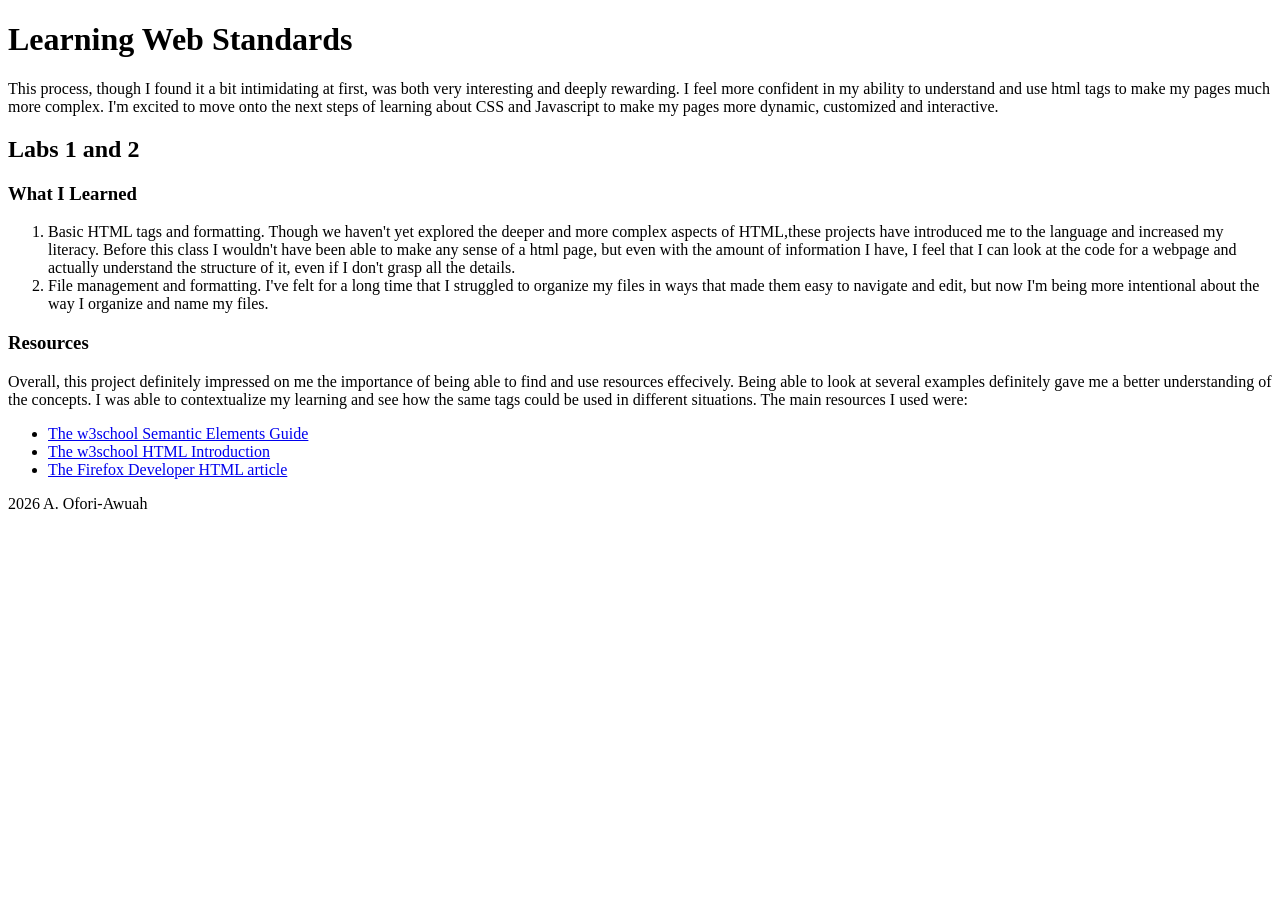
<file: lab02/index.html>
<!DOCTYPE html>

<html lang="en">

<head>
    <meta charset="UTF-8">

    <title>Learning Web Standards</title>

</head>
<body>
    <header>

    <h1>Learning Web Standards</h1>
    <p> This process, though I found it a bit intimidating at first, was both very
        interesting and deeply rewarding. I feel more confident in my ability to understand and
        use html tags to make my pages much more complex. I'm excited to move onto the next steps
        of learning about CSS and Javascript to make my pages more dynamic, customized and interactive.
    </p>
    
    </header>

    <main>
        
    <h2>Labs 1 and 2</h2>

    <h3> What I Learned</h3>

    <ol>
        <li> Basic HTML tags and formatting. Though we haven't yet explored the deeper and more complex 
        aspects of HTML,these projects have introduced me to the language and 
        increased my literacy. Before this class I wouldn't have been able to make any sense of a html page, but even with
        the amount of information I have, I feel that I can look at the code for a webpage and actually understand the structure of it, 
        even if I don't grasp all the details. </li>
        <li>File management and formatting. I've felt for a long time that I struggled to organize my files
            in ways that made them easy to navigate and edit, but now I'm being more intentional about the way I organize and name my files.
        </li>
        
       
    </ol>
    
   
    
      <article>
    
        <h3> Resources</h3>
        Overall, this project definitely impressed on me the importance of being able to find and use resources effecively. Being able to look at
        several examples definitely gave me a better understanding of the concepts. I was able to contextualize my learning and see how the same tags could be used in different situations.  The main resources I used were: 

    <ul>
        <li> <a href= "https://www.w3schools.com/html/html5_semantic_elements.asp" >The w3school Semantic Elements Guide</a> </li>
        <li> <a href= "https://www.w3schools.com/html/html_intro.asp" >The w3school HTML Introduction</a></li>
        <li> <a href= "https://developer.mozilla.org/en-US/docs/Learn_web_development/Getting_started/Your_first_website/Creating_the_content" >The Firefox Developer HTML article</a></li>
     </ul>   

      
       </article>
    
    </main>


  
    <footer>
        <p> 2026 A. Ofori-Awuah
          
        </p>
    </footer>
    
</body>

</html>
</file>
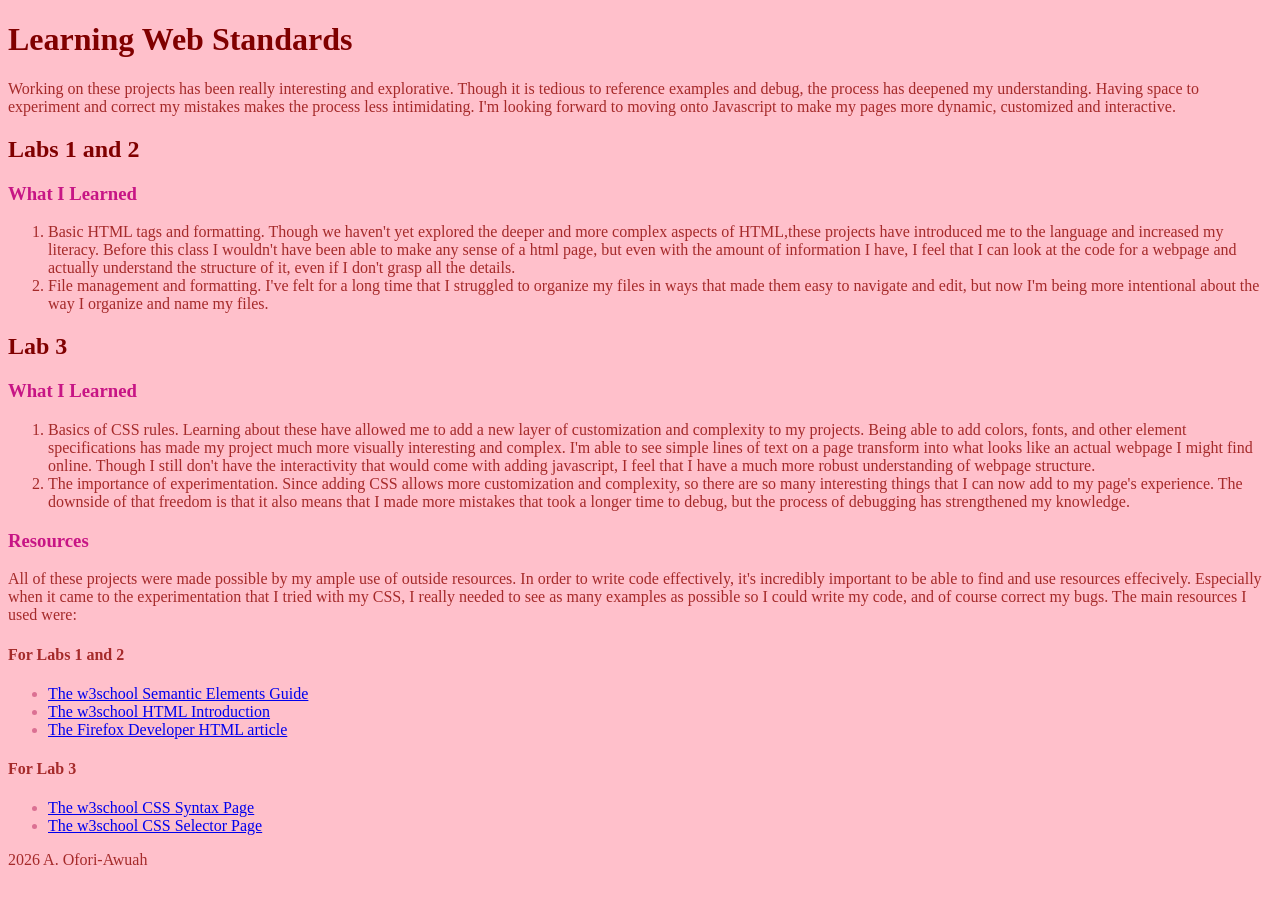
<file: lab03/index.html>
<!DOCTYPE html>

<html lang="en">

<head>
    <meta charset="UTF-8">

    <title>Learning Web Standards</title>

    <link rel="stylesheet" href="styles.css" />

</head>
<body>
    <header>

    <h1 id="Main-Heading">Learning Web Standards</h1>
    <p class="Paragraph"> Working on these projects has been really interesting and explorative. Though it is tedious to reference examples and debug, the process has deepened my 
        understanding. Having space to experiment and correct my mistakes makes the process less intimidating. I'm looking forward to moving onto
        Javascript to make my pages more dynamic, customized and interactive.
    </p>
    
    </header>

    <main>
        
    <h2 class="Heading-Two">Labs 1 and 2</h2>

    <h3 class=" Heading-Three"> What I Learned</h3>

    <ol>
        <li> Basic HTML tags and formatting. Though we haven't yet explored the deeper and more complex 
        aspects of HTML,these projects have introduced me to the language and 
        increased my literacy. Before this class I wouldn't have been able to make any sense of a html page, but even with
        the amount of information I have, I feel that I can look at the code for a webpage and actually understand the structure of it, 
        even if I don't grasp all the details. </li>
        <li>File management and formatting. I've felt for a long time that I struggled to organize my files
            in ways that made them easy to navigate and edit, but now I'm being more intentional about the way I organize and name my files.
        </li>
        
       
    </ol>

    <h2 class="Heading-Two"> Lab 3</h2>
    <h3 class=" Heading-Three"> What I Learned</h3>

    <ol>
        <li> Basics of CSS rules. Learning about these have allowed me to add a new layer of
            customization and complexity to my projects. Being able to add colors, fonts, and other element specifications
            has made my project much more visually interesting and complex. I'm able to see simple lines of text on a page transform
            into what looks like an actual webpage I might find online. Though I still don't have the interactivity that
            would come with adding javascript, I feel that I have a much more robust understanding of webpage structure.
        </li>
        <li> The importance of experimentation. Since adding CSS allows more customization and complexity, so there are so many interesting things that I can now add 
            to my page's experience. The downside of that freedom is that it also means that I made more mistakes that took a longer time to debug, but the process of 
            debugging has strengthened my knowledge. 
        </li>
    </ol>
    
   
    
      <article>
    
        <h3 class="Heading-Three"> Resources</h3>
        All of these projects were made possible by my ample use of outside resources. In order to write code effectively, it's incredibly important to be able to find and use resources effecively. Especially when it came to the experimentation
        that I tried with my CSS, I really needed to see as many examples as possible so I could write my code, and of course correct my bugs. The main resources I used were: 

        <h4> For Labs 1 and 2</h4>

    <ul>
        <li class="Link"> <a href= "https://www.w3schools.com/html/html5_semantic_elements.asp" >The w3school Semantic Elements Guide</a> </li>
        <li class="Link"> <a href= "https://www.w3schools.com/html/html_intro.asp" >The w3school HTML Introduction</a></li>
        <li class="Link"> <a href= "https://developer.mozilla.org/en-US/docs/Learn_web_development/Getting_started/Your_first_website/Creating_the_content" >The Firefox Developer HTML article</a></li>
     </ul> 
         <h4> For Lab 3</h4> 
    <ul>
        <li class="Link"> <a href= "https://www.w3schools.com/html/html_css.asp" >The w3school CSS Syntax Page</a> </li>
        <li class="Link"> <a href= "https://www.w3schools.com/css/css_selectors.asp" >The w3school CSS Selector Page</a></li>
    </ul>

      
       </article>
    
    </main>


  
    <footer>
        <p> 2026 A. Ofori-Awuah
          
        </p>
    </footer>
    
</body>

</html>
</file>
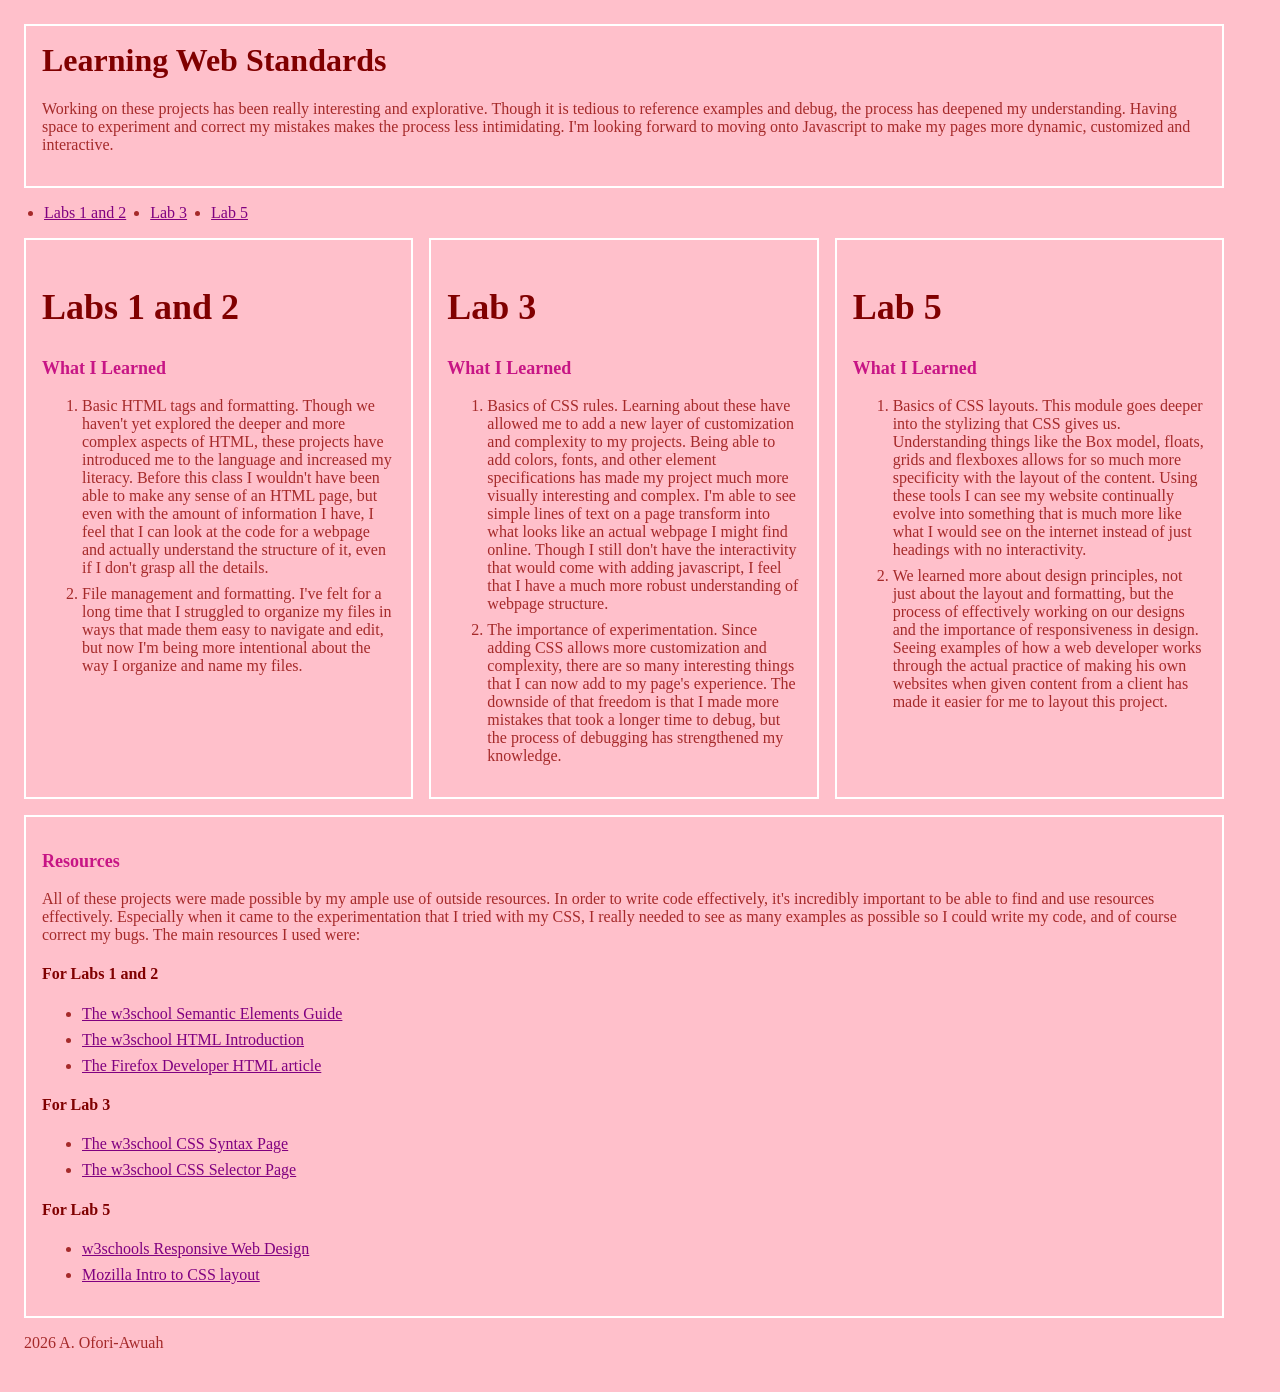
<file: lab06/index.html>
<!DOCTYPE html>
<html lang="en">
<head>
    <meta charset="UTF-8">
    <meta name="viewport" content="width=device-width, initial-scale=1.0">
    <title>Learning Web Standards</title>
    <link rel="stylesheet" href="styles.css">
</head>
<body>
    <header>
        
        <div class="intro-card">
            <h1 id="Main-Heading">Learning Web Standards</h1>
            <p>
                Working on these projects has been really interesting and explorative.
                Though it is tedious to reference examples and debug, the process has deepened my
                understanding. Having space to experiment and correct my mistakes makes the process
                less intimidating. I'm looking forward to moving onto Javascript to make my pages
                more dynamic, customized and interactive.
            </p>
        </div>

        
        <nav class="navbar">
            <ul>
                <li><a href="#Lab1">Labs 1 and 2</a></li>
                <li><a href="#Lab3">Lab 3</a></li>
                <li><a href="#Lab5">Lab 5</a></li>
            </ul>
        </nav>
    </header>

    
    <main>
        <section class="content-card" id="Lab1">
            <h2>Labs 1 and 2</h2>
            <h3>What I Learned</h3>
            <ol>
                <li>
                    Basic HTML tags and formatting. Though we haven't yet explored the deeper and
                    more complex aspects of HTML, these projects have introduced me to the language
                    and increased my literacy. Before this class I wouldn't have been able to make
                    any sense of an HTML page, but even with the amount of information I have, I feel
                    that I can look at the code for a webpage and actually understand the structure
                    of it, even if I don't grasp all the details.
                </li>
                <li>
                    File management and formatting. I've felt for a long time that I struggled to
                    organize my files in ways that made them easy to navigate and edit, but now I'm
                    being more intentional about the way I organize and name my files.
                </li>
            </ol>
        </section>

        <section class="content-card" id="Lab3">
            <h2>Lab 3</h2>
            <h3>What I Learned</h3>
            <ol>
                <li>
                    Basics of CSS rules. Learning about these have allowed me to add a new layer of
                    customization and complexity to my projects. Being able to add colors, fonts,
                    and other element specifications has made my project much more visually
                    interesting and complex. I'm able to see simple lines of text on a page transform
                    into what looks like an actual webpage I might find online. Though I still don't
                    have the interactivity that would come with adding javascript, I feel that I have
                    a much more robust understanding of webpage structure.
                </li>
                <li>
                    The importance of experimentation. Since adding CSS allows more customization
                    and complexity, there are so many interesting things that I can now add to my
                    page's experience. The downside of that freedom is that I made more mistakes
                    that took a longer time to debug, but the process of debugging has strengthened
                    my knowledge.
                </li>
            </ol>
        </section>

        <section class="content-card" id="Lab5">
            <h2>Lab 5</h2>
            <h3>What I Learned</h3>
            <ol>
                <li>
                    Basics of CSS layouts. This module goes deeper into the stylizing that CSS gives
                    us. Understanding things like the Box model, floats, grids and flexboxes allows
                    for so much more specificity with the layout of the content. Using these tools I
                    can see my website continually evolve into something that is much more like what
                    I would see on the internet instead of just headings with no interactivity.
                </li>
                <li>
                    We learned more about design principles, not just about the layout and
                    formatting, but the process of effectively working on our designs and the
                    importance of responsiveness in design. Seeing examples of how a web developer
                    works through the actual practice of making his own websites when given content
                    from a client has made it easier for me to layout this project.
                </li>
            </ol>
        </section>

        
        <article class="content-card resources-card">
            <h3>Resources</h3>
            <p>
                All of these projects were made possible by my ample use of outside resources.
                In order to write code effectively, it's incredibly important to be able to find
                and use resources effectively. Especially when it came to the experimentation
                that I tried with my CSS, I really needed to see as many examples as possible so
                I could write my code, and of course correct my bugs. The main resources I used were:
            </p>

            <h4>For Labs 1 and 2</h4>
            <ul>
                <li><a href="https://www.w3schools.com/html/html5_semantic_elements.asp">The w3school Semantic Elements Guide</a></li>
                <li><a href="https://www.w3schools.com/html/html_intro.asp">The w3school HTML Introduction</a></li>
                <li><a href="https://developer.mozilla.org/en-US/docs/Learn_web_development/Getting_started/Your_first_website/Creating_the_content">The Firefox Developer HTML article</a></li>
            </ul>

            <h4>For Lab 3</h4>
            <ul>
                <li><a href="https://www.w3schools.com/html/html_css.asp">The w3school CSS Syntax Page</a></li>
                <li><a href="https://www.w3schools.com/css/css_selectors.asp">The w3school CSS Selector Page</a></li>
            </ul>

            <h4>For Lab 5</h4>
            <ul>
                <li><a href="https://www.w3schools.com/css/css_rwd_mediaqueries.asp">w3schools Responsive Web Design</a></li>
                <li><a href="https://developer.mozilla.org/en-US/docs/Learn_web_development/Core/CSS_layout/Introduction">Mozilla Intro to CSS layout</a></li>
            </ul>
        </article>
    </main>

    <footer>
        <p>2026 A. Ofori-Awuah</p>
    </footer>
</body>
</html>
</file>
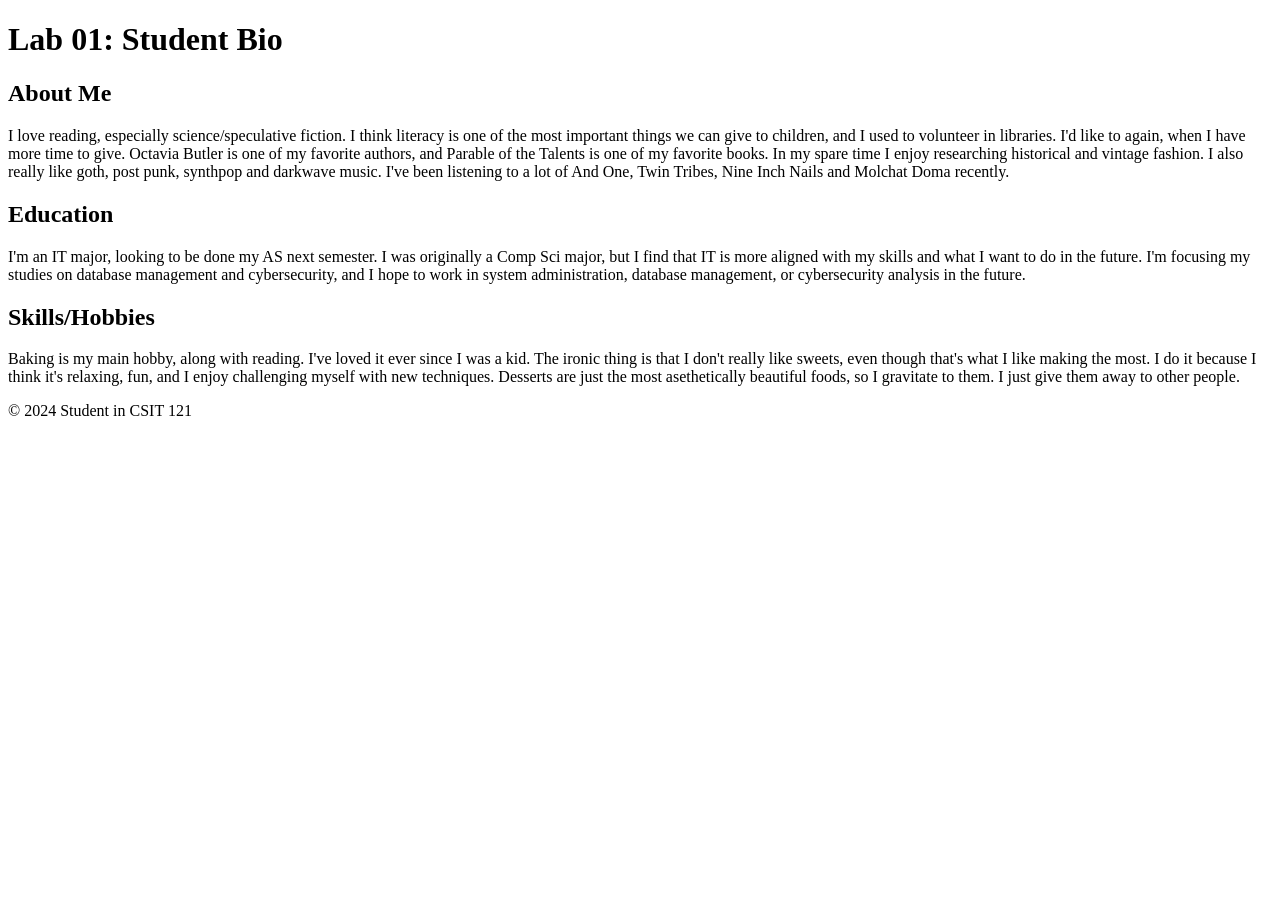
<file: lab01/aboutme.html>
<!DOCTYPE html>
<html lang="en">
<head>
    <meta charset="UTF-8">
    <title>Lab 01: Student Bio</title>
</head>
<body>
    <header>
        <h1>Lab 01: Student Bio</h1>
    </header>
    <main>
        <section>
            <h2>About Me</h2>
            <p>
                
                I love reading, especially science/speculative fiction. I think literacy is one of the most important things we can give 
                to children, and I used to volunteer in libraries. I'd like to again, when I have more time to give. 
    
                Octavia Butler is one of my favorite authors, and Parable of the Talents is one of my favorite books. In my spare time 
                I enjoy researching historical and vintage fashion.
                I also really like goth, post punk, synthpop and darkwave music. I've been listening to a lot of And 
                One, Twin Tribes, Nine Inch Nails and Molchat Doma recently. 
            </p>
        </section>
        <section>
            <h2>Education</h2>
            <p>
                
             I'm an IT major, looking to be done my AS next semester. I was originally a Comp Sci major, but I find that IT is more
             aligned with my skills and what I want to do in the future. I'm focusing my studies on database management and cybersecurity, 
             and I hope to work in system administration, database management, or cybersecurity analysis in the future. 
             
                
                </p>
        </section>
        <section>
            <h2>Skills/Hobbies</h2>
            <p>

                Baking is my main hobby, along with reading. I've loved it ever since I was a kid. The ironic thing is that I don't 
                really like sweets, even though that's what I like making the most. I do it because I think it's relaxing, fun, 
                and I enjoy challenging myself with new techniques. Desserts are just the most asethetically beautiful foods, so I gravitate
                to them. I just give them away to other people. 
                
            
    

            </p>
        </section>
    </main>
    <footer>
        <p>© 2024 Student in CSIT 121</p>
    </footer>
</body>
</html>
</file>
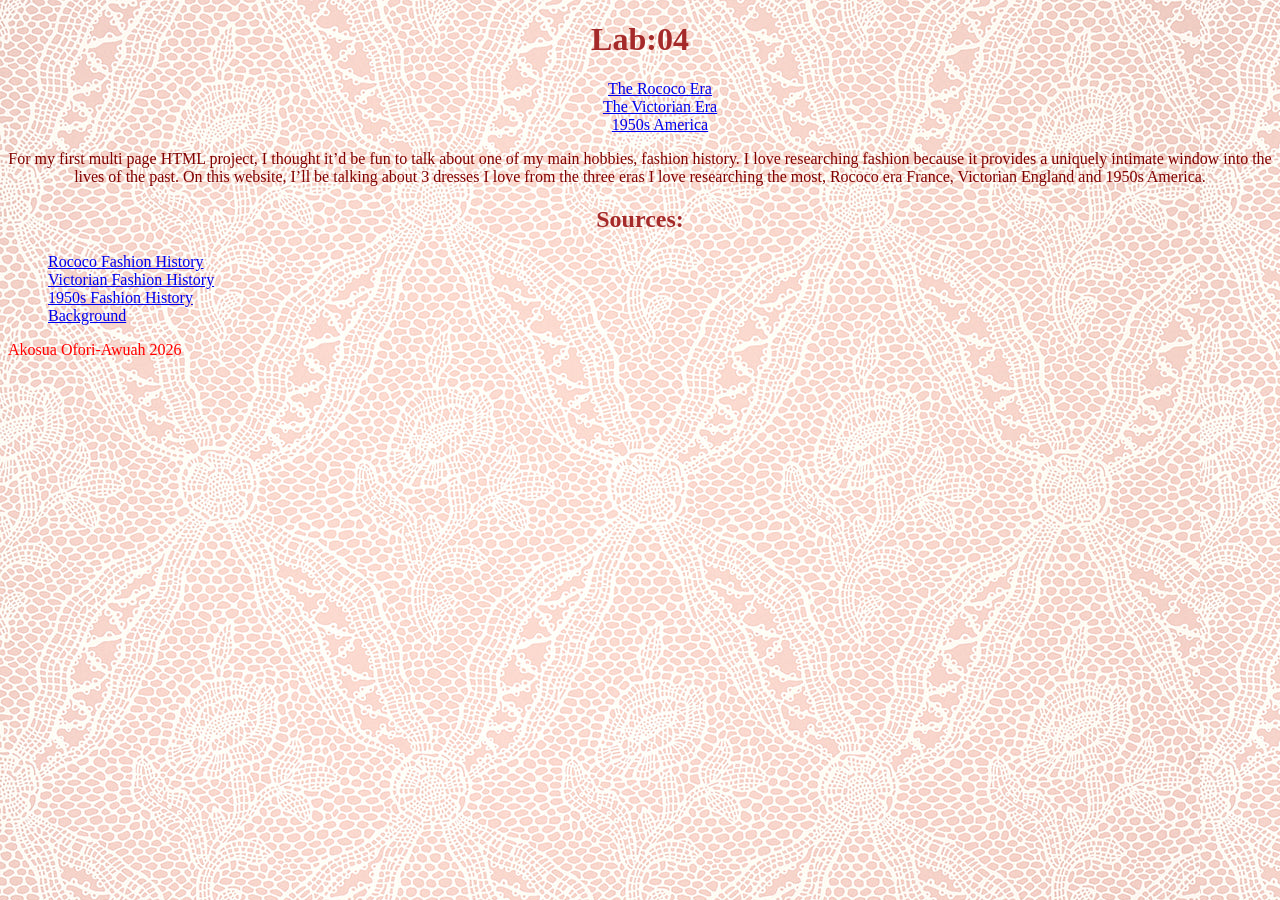
<file: lab04/homepage.html>
<!DOCTYPE html>
<html lang="en">
<head>
    <meta charset="UTF-8">
    <meta name="viewport" content="width=device-width, initial-scale=1.0">
    <link rel="stylesheet" href="style.css">
    <title>Visual Media Assignment Homepage</title>
</head>

<body>

    <main>

        <header>
            <h1> Lab:04  </h1>

            <nav>
                <ul>
                    
                    <li><a href="rococo.html">The Rococo Era </a></li>
                    <li><a href="victorian.html">The Victorian Era </a></li>
                    <li><a href="postwar.html">1950s America </a></li>
                </ul>
            </nav>
        </header>

        <div>
            

            
            <p>
            For my first multi page HTML project, I thought it’d be fun to talk about one of my main hobbies, fashion history.
             I love researching fashion because it provides a uniquely intimate window into the lives of the past. 
             On this website, I’ll be talking about 3 dresses I love from the three eras I love researching the most,
              Rococo era France, Victorian England and 1950s America. 
            </p>

            

        </div>

        <section>

        
            <h2>Sources:</h2>

           
                <ul>
                    <li><a href= "https://fashionhistory.fitnyc.edu/1740-1749/">Rococo Fashion History</a></li>
                    <li><a href="https://fashionhistory.fitnyc.edu/1840-queen-victorias-wedding-dress/">Victorian Fashion History</a></li>
                    <li><a href="https://collections.rom.on.ca/objects/438183/venus-autumnwinter-19491950-milieu-du-siecle-collection" >1950s Fashion History</a></li>
                     <li><a href="https://wallpapercave.com/w/wp13996758" >Background</a></li>
                </ul>
            

        </section>

        
        <footer>
           Akosua Ofori-Awuah 2026
        </footer>
        


    </main>
    
</body>
</html>
</file>
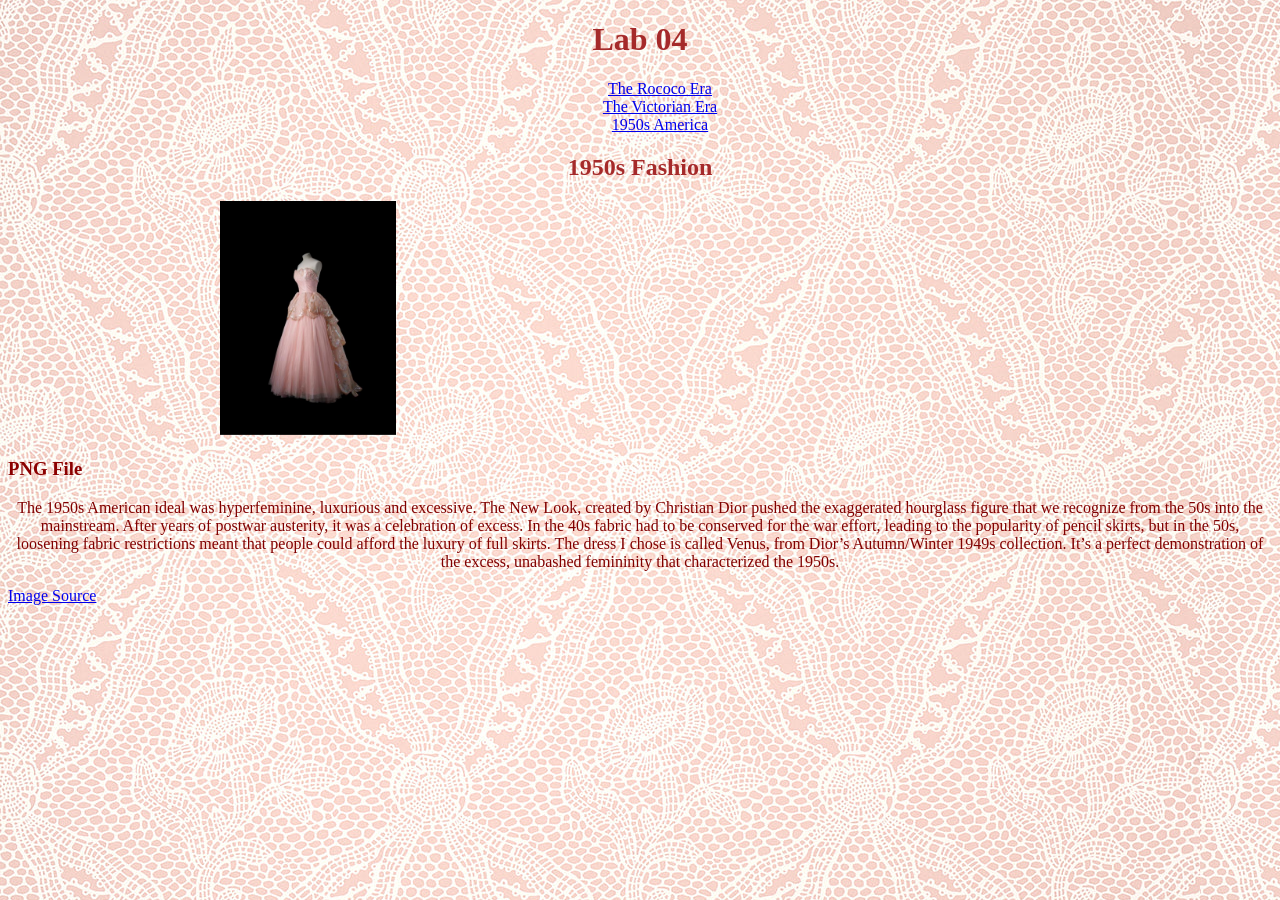
<file: lab04/postwar.html>
<!DOCTYPE html>
<html lang="en">
<head>
    <meta charset="UTF-8">
    <meta name="viewport" content="width=device-width, initial-scale=1.0">
    <link rel="stylesheet" href="style.css">
    <title>1950s Fashion </title>

   
</head>

<body>

    <main>

        <header>
            <h1> Lab 04 </h1>

            <nav>
                <ul>
                    <li><a href="rococo.html">The Rococo Era </a></li>
                    <li><a href="victorian.html">The Victorian Era </a></li>
                    <li><a href="postwar.html">1950s America </a></li>
                </ul>
            </nav>
        </header>

        <section>
            <h2>1950s Fashion</h2>

            <img src="images/venus.png" alt="A sparkly pink ballgown with a train covered in sequins" width="600">

        </section>

            <h3> PNG File</h3>
            <p>
                The 1950s American ideal was hyperfeminine, luxurious and excessive.
                 The New Look, created by Christian Dior pushed the exaggerated hourglass figure that we recognize from the 50s
                  into the mainstream. After years of postwar austerity, it was a celebration of excess.
                   In the 40s fabric had to be conserved for the war effort, leading to the popularity of pencil skirts, 
                   but in the 50s, loosening fabric restrictions meant that people could afford the luxury of full skirts.
                    The dress I chose is called Venus, from Dior’s Autumn/Winter 1949s collection. 
                It’s a perfect demonstration of the excess, unabashed femininity that characterized the 1950s. 
            </p>

           

    </main>
    <footer>
        <a href="https://collections.rom.on.ca/objects/438183/venus-autumnwinter-19491950-milieu-du-siecle-collection"> Image Source</a>
    </footer>


    </body>
   
    

</html>
</file>
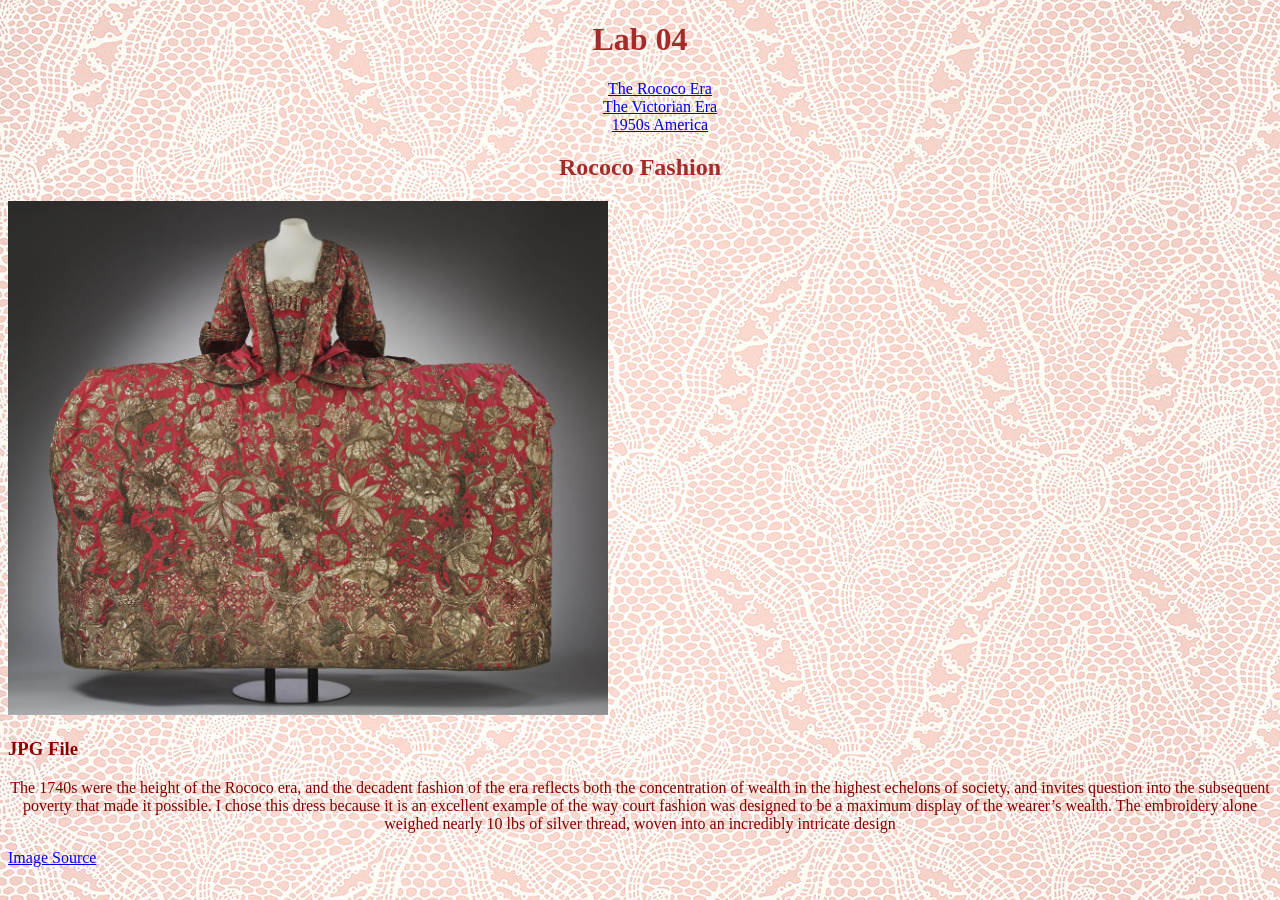
<file: lab04/rococo.html>
<!DOCTYPE html>
<html lang="en">
<head>
    <meta charset="UTF-8">
    <meta name="viewport" content="width=device-width, initial-scale=1.0">
    <link rel="stylesheet" href="style.css">
    <title>Rococo Fashion</title>

 

</head>

<body>

    <main>

        <header>
            <h1> Lab 04 </h1>

            <nav>
                <ul>
                   <li><a href="rococo.html">The Rococo Era </a></li>
                    <li><a href="victorian.html">The Victorian Era </a></li>
                    <li><a href="postwar.html">1950s America </a></li>
                </ul>
            </nav>
        </header>

        <section>
            <h2>Rococo Fashion</h2>

            <img src="images/rococo.jpg" alt="An ornate Rococo dress. It is a rich red with decadent silver embrodiery." width="600">

        </section>

            <h3> JPG File</h3>
            <p>
               The 1740s were the height of the Rococo era, and the decadent fashion of the era reflects both the concentration of wealth in the highest
                echelons of society, and invites question into the subsequent poverty that made it possible. I chose this dress because it is an excellent
                 example of the way court fashion was designed to be a maximum display of the wearer’s wealth.
                The embroidery alone weighed nearly 10 lbs of silver thread, woven into an incredibly intricate design 
            </p>

           

    </main>
    <footer>
        <a href="https://fashionhistory.fitnyc.edu/1740-1749/"> Image Source</a>
    </footer>

</body>
</html>
</file>
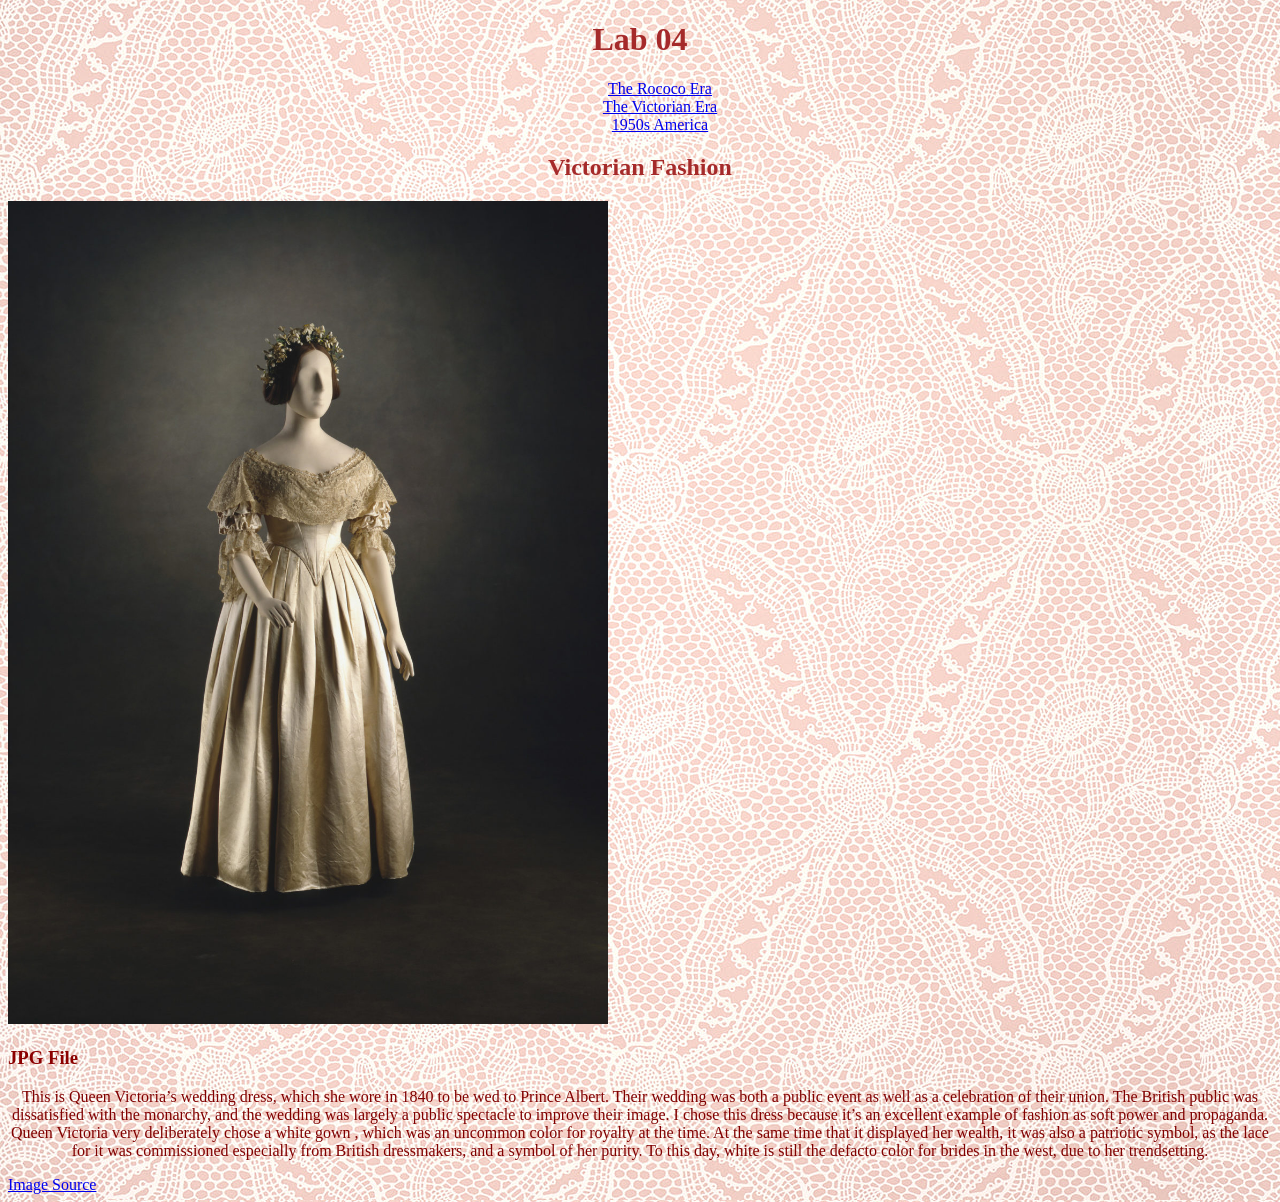
<file: lab04/victorian.html>
<!DOCTYPE html>
<html lang="en">
<head>
    <meta charset="UTF-8">
    <meta name="viewport" content="width=device-width, initial-scale=1.0">
    <link rel="stylesheet" href="style.css">
    <title>Victorian Fashion</title>

   

</head>

<body>

    <main>

        <header>
            <h1> Lab 04 </h1>

            <nav>
                <ul>
                   <li><a href="rococo.html">The Rococo Era </a></li>
                    <li><a href="victorian.html">The Victorian Era </a></li>
                    <li><a href="postwar.html">1950s America </a></li> 
                </ul>
            </nav>
        </header>

        <section>
            <h2>Victorian Fashion</h2>

            <img src="images/victorian.jpg" alt="A white wedding dress, covered in lace." width="600">

        </section>

            <h3> JPG File</h3>
            <p>
               This is Queen Victoria’s wedding dress, which she wore in 1840 to be wed to Prince Albert. 
               Their wedding was both a public event as well as a celebration of their union. 
               The British public was dissatisfied with the monarchy, and the wedding was largely a public spectacle to improve their image.
               I chose this dress because it’s an excellent example of fashion as soft power and propaganda.
                Queen Victoria very deliberately chose a white gown , which was an uncommon color for royalty at the time. 
                At the same time that it displayed her wealth, it was also a patriotic symbol,
                 as the lace for it was commissioned especially from British dressmakers, and a symbol of her purity.
                To this day, white is still the defacto color for brides in the west, due to her trendsetting.  
            </p>

           

    </main>

    <footer>
        <a href="https://fashionhistory.fitnyc.edu/1840-queen-victorias-wedding-dress/"> Image Source</a>
    </footer>

    
</body>

</html>
</file>
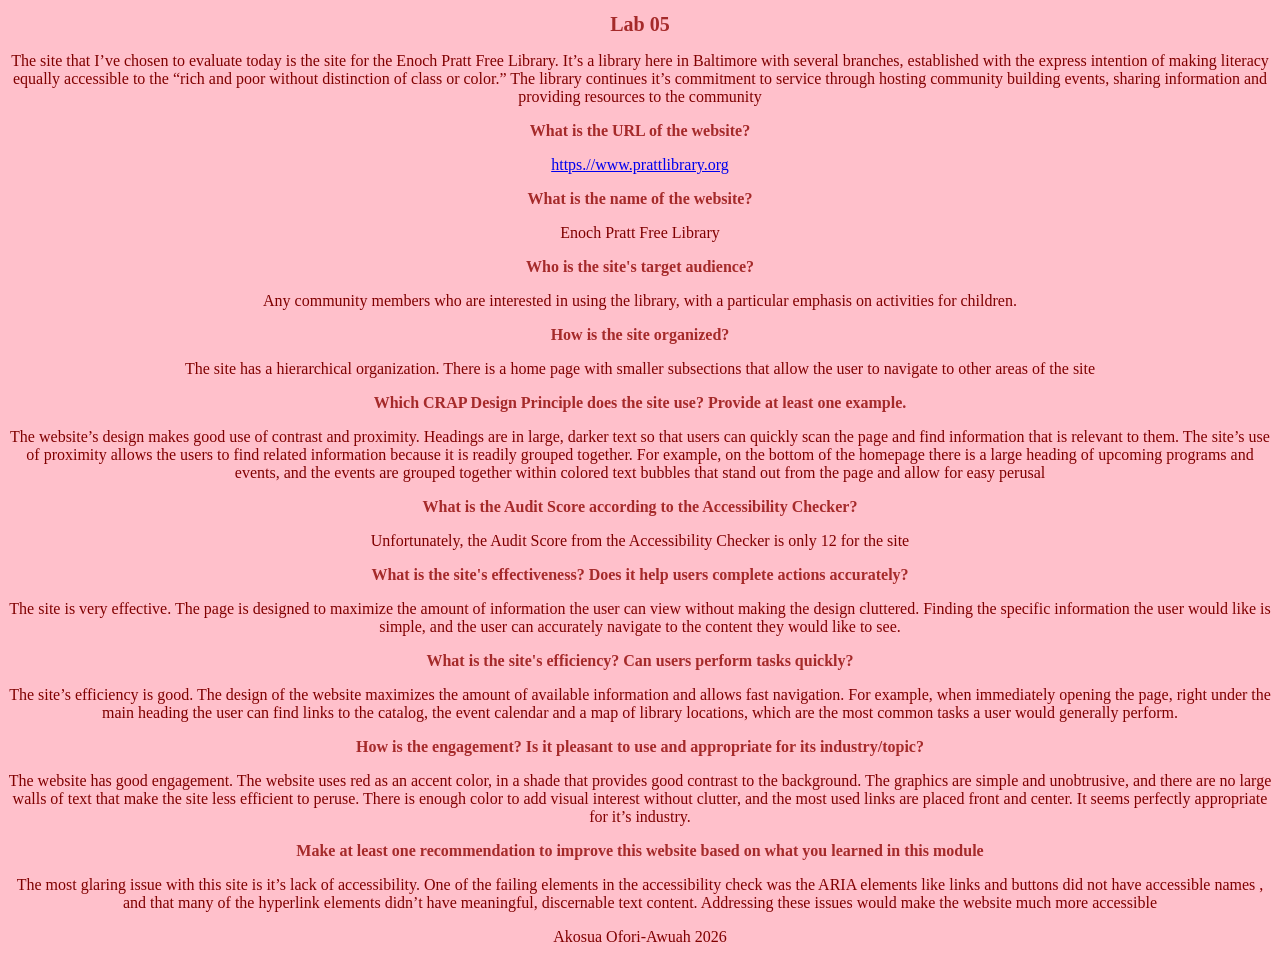
<file: lab05/site_ux.html>
<!DOCTYPE html>
<html lang="en">
<head>
    <meta charset="UTF-8">
    <meta name="viewport" content="width=device-width, initial-scale=1.0">
    <link rel="stylesheet" href="site_ux.css">
    <title>Website UI/UX Evaluation </title>


    </head>

<body>

    <main>

        <header>
            <h1> Lab 05 </h1>
                
            <p> The site that I’ve chosen to evaluate today is the site for the Enoch Pratt Free Library.
                 It’s a library here in Baltimore with several branches,
                  established with the express intention of making literacy equally accessible to the
                   “rich and poor without distinction of class or color.”  
                   The library continues it’s commitment to service through hosting community building events,
                 sharing information and providing resources to the community</p>
            
            

        </header>


        <h2> What is the URL of the website? </h2>

           <p> <a href ="https.//www.prattlibrary.org">https.//www.prattlibrary.org </a> </p>
        

        <h2> What is the name of the website? </h2>
           <p> Enoch Pratt Free Library</p>
        

        <h2> Who is the site's target audience? </h2>
            <p> Any community members who are interested in using the library, 
            with a particular emphasis on activities for children.
        </p>


        <h2> How is the site organized?  </h2>
           <p>The site has a hierarchical organization. 
        There is a home page with smaller subsections that allow the user
        to navigate to other areas of the site
       </p>


        <h2> Which CRAP Design Principle does the site use? Provide at least one example.  </h2>
        <p>The website’s design makes good use of contrast and proximity.
 Headings are in large, darker text so that users can quickly scan
 the page and find information that is relevant to them.
 The site’s use of proximity allows the users to find related 
information because it is readily grouped together. 
For example, on the bottom of the homepage there is a large heading
 of upcoming programs and events, and the events are grouped 
together within colored text bubbles that stand out from the page
 and allow for easy perusal
</p>
        

        <h2> What is the Audit Score according to the Accessibility Checker?</h2>
        
        <p>Unfortunately, the Audit Score from the Accessibility Checker
 is only 12 for the site
</p>

        <h2> What is the site's effectiveness? Does it help users complete actions accurately?</h2>

        <p>The site is very effective. The page is designed to maximize the amount of information the user can view without making the design cluttered.
 Finding the specific information the user would like is simple, 
and the user can accurately navigate to the content they would like to see. 
</p>

        <h2>What is the site's efficiency? Can users perform tasks quickly?</h2>

        <p>The site’s efficiency is good. The design of the website maximizes
 the amount of available information and allows fast navigation. 
For example, when immediately opening the page, right under the main 
heading the user can find links to the catalog, the event calendar 
and a map of library locations, which are the most common
 tasks a user would generally perform.
</p>

        <h2>How is the engagement? Is it pleasant to use and appropriate for its industry/topic? </h2>

        <p>The website has good engagement.
 The website uses red as an accent color, 
in a shade that provides good contrast to the background. 
The graphics are simple and unobtrusive, and there are no 
large walls of text that make the site less efficient to peruse. 
There is enough color to add visual interest without clutter, 
and the most used links are placed front and center. 
It seems perfectly appropriate for it’s industry. 
</p>

        <h2>Make at least one recommendation to improve this website 
            based on what you learned in this module</h2>
        <p>The most glaring issue with this site is it’s lack of accessibility. 
One of the failing elements in the accessibility check was the ARIA
 elements like links and buttons did not have accessible names
, and that many of the hyperlink elements didn’t have meaningful,
 discernable text content. Addressing these issues would make 
the website much more accessible
</p>






















       </main>
    <footer>
       <p>  Akosua Ofori-Awuah 2026</p>
    </footer>


    </body>
   
    

</html>
</file>
<file: lab03/styles.css>
#Main-Heading {
    color: maroon;
    font-size: 32px;
}

body {
    background-color: pink;
    color: brown;

}

.Heading-Two {
    color: maroon;
    font-size: 24px;

}

.Heading-Three {
    color: mediumvioletred;
}

.Link {
    color: palevioletred;
}

.Paragraph {
    font-size: 16px;
}
</file>
<file: lab06/styles.css>
* {
    box-sizing: border-box;
}


body {
    margin: 0;
    padding: 16px;
    background-color: pink;
    color: brown;

}


header{
    max-width: 1200px;
    margin:0 ;
}

main{
    max-width: 1200px;
    margin:0 ;
}
footer {
    max-width: 1200px;
    margin: 0;
}


.intro-card {
    border: 2px solid white;
    padding: 16px;
    margin-bottom: 16px;
}


#Main-Heading {
    color: maroon;
    font-size: 32px;
    margin-top: 0;
}

h2 {
    color: maroon;
    font-size: 24px;
}

h3 {
    color: mediumvioletred;
    font-size: 18px;
}

h4 {
    color: maroon;
    font-size: 16px;
}

p,
li {
    font-size: 16px;
}


a {
    color: purple;
}


.navbar ul {
    display: flex;
    flex-wrap: wrap;
    gap: 12px 24px;
    padding-left: 20px;
}


main {
    display: flex;
    flex-direction: column;
    gap: 16px;
}


.content-card {
    border: 2px solid white;
    padding: 16px;
    min-width: 0;
}


.content-card li {
    margin-bottom: 8px;
}


footer {
    margin-top: 16px;
}


@media (min-width: 768px) {
    body {
        padding: 24px;
    }

    #Main-Heading {
        font-size: 32px;
    }

    h2 {
        font-size: 36px;
    }

    main {
        flex-direction: row;
        flex-wrap: wrap;
        align-items: stretch;
    }

    
    .content-card {
        flex: 30%;
    }

    
    .resources-card {
        flex-basis: 100%;
    }
}
</file>
<file: lab04/style.css>
body {
    background-image: url("images/background.jpg");
}


nav {
    text-align: center;
}


ul  { 
    list-style-type:none;

}
h1 {
    text-align: center;
    color: brown;
}

h2 {
    text-align: center;
    color: brown;
}

p {
  text-align: center;
  color: maroon;
}

h3 {
    color: darkred;
}

footer {
    font: 12px;
    color: red;

}
</file>
<file: lab05/site_ux.css>
body {
    background-color: pink;
}



h1 {
    text-align: center;
    color: brown;
    font-size: 20px;
}

h2 {
    text-align: center;
    color: brown;
    font-size: 16px;
}

p {
  text-align: center;
  color: maroon;
}


footer {
    font: 12px;
    color: mediumvioletred;
    text-align: left;

}
</file>
